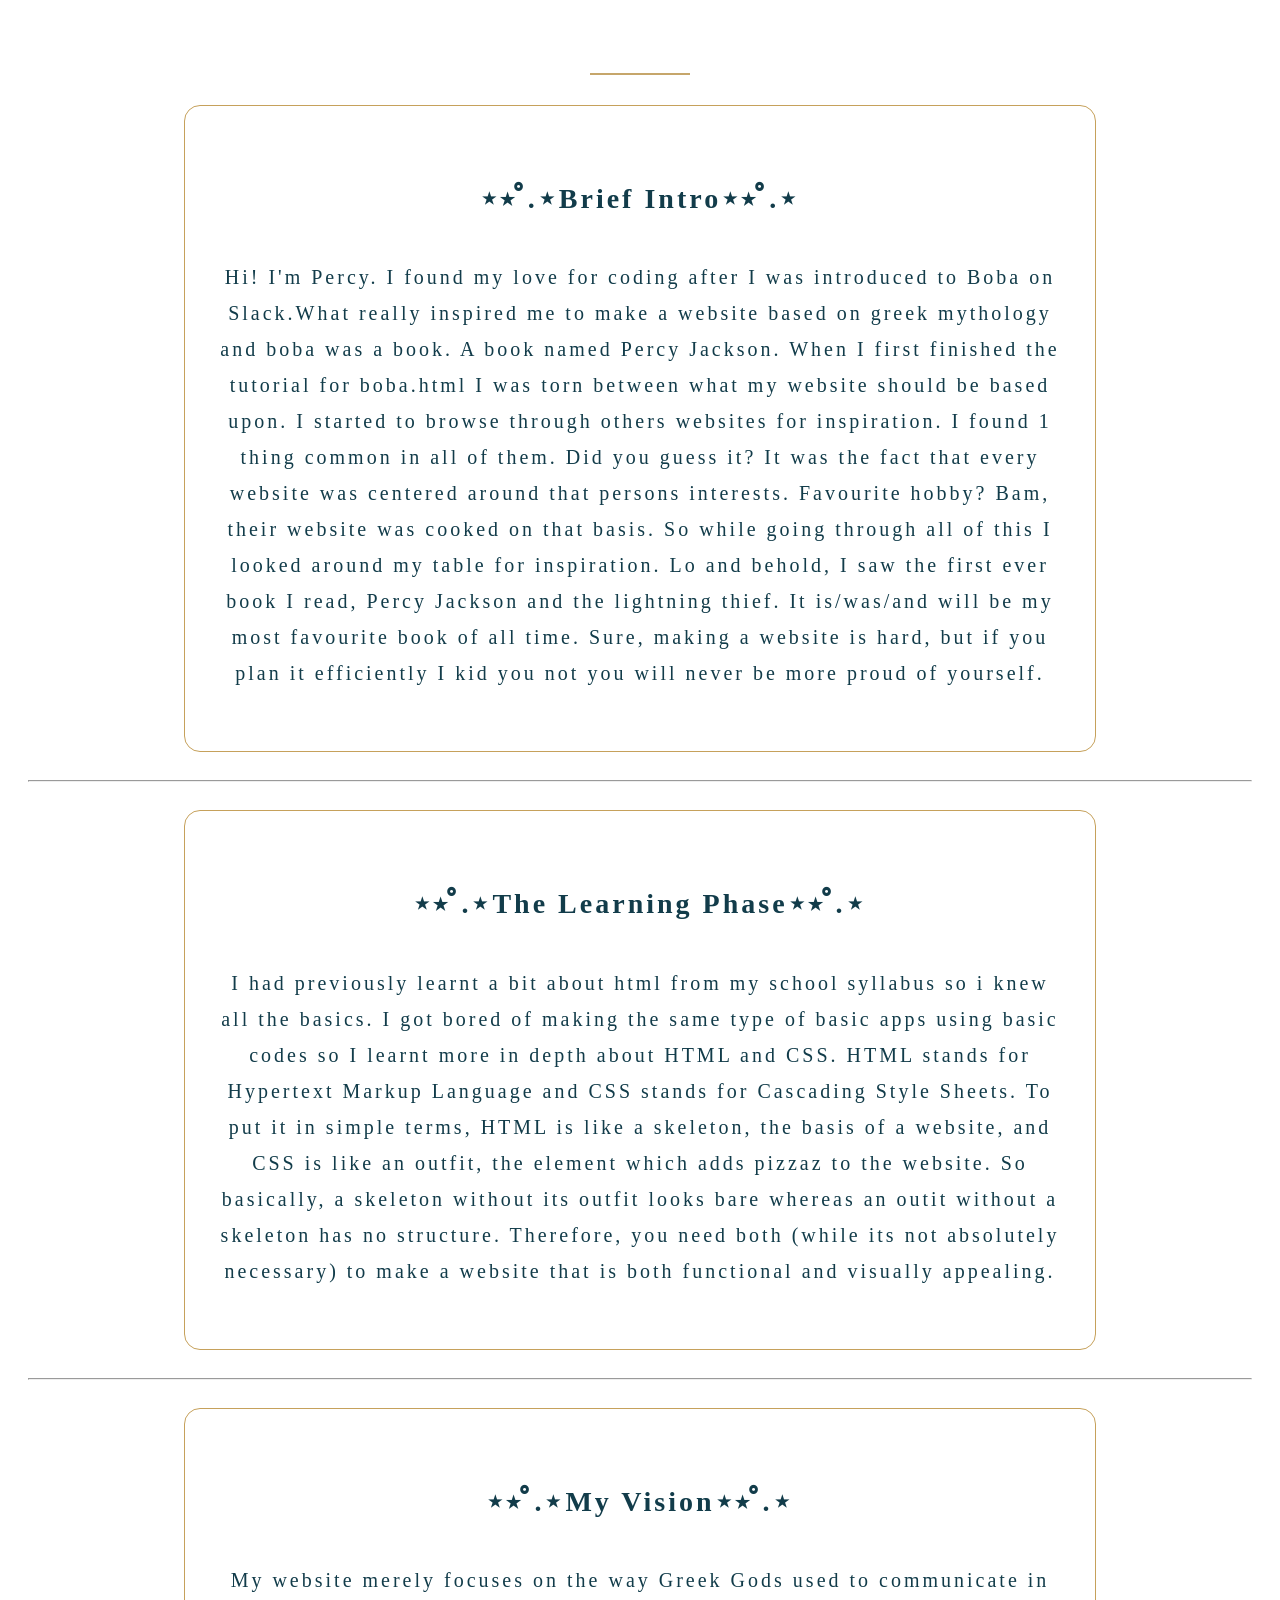
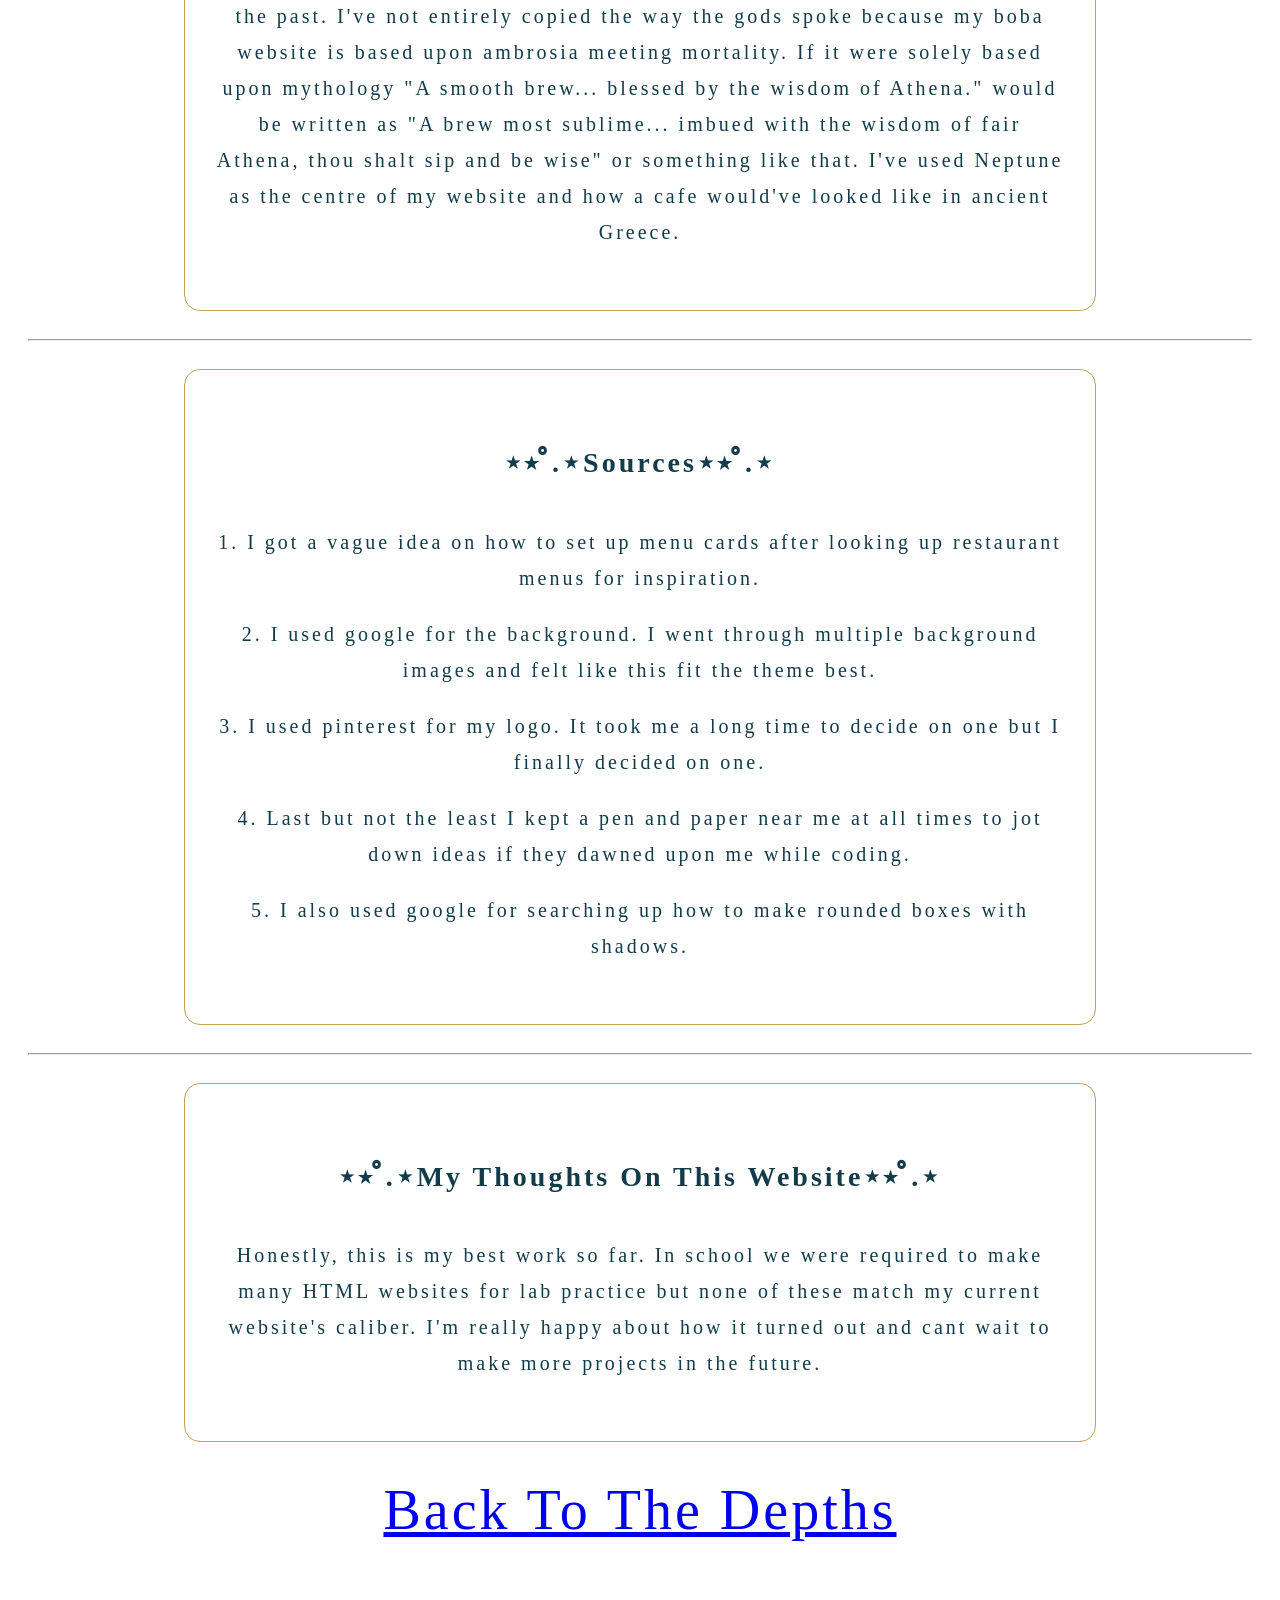
<file: what inspired me.html>
<!DOCTYPE html>
<html> 
    <head>
        <title>Neptune's Noir | Inspiration For The Making Of This Cafe</title>
        <link rel="stylesheet" href="styling.css"/>
    </head>
<body>
    <hr class="inspiration-divider">
    <div class="inspiration">
    <h3>⋆⭒ ̊.⋆Brief Intro⋆⭒ ̊.⋆</h3>
    <p>
        Hi! I'm Percy. I found my love for coding after I was introduced to Boba on Slack.What really inspired me to make a website based on greek mythology and boba was a book. 
    A book named Percy Jackson. When I first finished the tutorial for boba.html I was torn between what my website should be based upon. I started to browse through others websites
    for inspiration. I found 1 thing common in all of them. Did you guess it? It was the fact that every website was centered around that persons interests. Favourite hobby? Bam, their 
    website was cooked on that basis. So while going through all of this I looked around my table for inspiration. Lo and behold, I saw the first ever book I read, Percy Jackson and the lightning
    thief. It is/was/and will be my most favourite book of all time. Sure, making a website is hard, but if you plan it efficiently I kid you not you will never be more proud of yourself.
</p>
</div>
<hr class="inspration-divider">
    <div class="inspiration">
<h3>⋆⭒ ̊.⋆The Learning Phase⋆⭒ ̊.⋆</h3>
  <p>
I had previously learnt a bit about html from my school syllabus so i knew all the basics. I got bored of making the same type of basic apps using basic codes so I learnt more 
in depth about HTML and CSS. HTML stands for Hypertext Markup Language and CSS stands for Cascading Style Sheets. To put it in simple terms, HTML is like a skeleton, the basis 
of a website, and CSS is like an outfit, the element which adds pizzaz to the website. So basically, a skeleton without its outfit looks bare whereas an outit without a skeleton
has no structure. Therefore, you need both (while its not absolutely necessary) to make a website that is both functional and visually appealing.
    </p>
    </div>
    <hr class="inspration-divider">
    <div class="inspiration">
<h3>⋆⭒ ̊.⋆My Vision⋆⭒ ̊.⋆</h3>
<p>
    My website merely focuses on the way Greek Gods used to communicate in the past. I've not entirely copied the way the gods spoke because my boba website is based upon ambrosia
    meeting mortality. If it were solely based upon mythology "A smooth brew... blessed by the wisdom of Athena." would be written as "A brew most sublime... imbued with the
    wisdom of fair Athena, thou shalt sip and be wise" or something like that. I've used Neptune as the centre of my website and how a cafe would've looked like in ancient Greece.
</p>
</div>
<hr class="inspration-divider">
    <div class="inspiration">
<h3>⋆⭒ ̊.⋆Sources⋆⭒ ̊.⋆</h3>
<p> 1. I got a vague idea on how to set up menu cards after looking up restaurant menus for inspiration.</p>
<p> 2. I used google for the background. I went through multiple background images and felt like this fit the theme best.</p>  
<p> 3. I used pinterest for my logo. It took me a long time to decide on one but I finally decided on one.</p>    
<p> 4. Last but not the least I kept a pen and paper near me at all times to jot down ideas if they dawned upon me while coding.</p>    
<p> 5. I also used google for searching up how to make rounded boxes with shadows.</p>
</div>
<hr class="inspration-divider">
    <div class="inspiration">
<h3>⋆⭒ ̊.⋆My Thoughts On This Website⋆⭒ ̊.⋆</h3>
<p>
    Honestly, this is my best work so far. In school we were required to make many HTML websites for lab practice but none of these 
    match my current website's caliber. I'm really happy about how it turned out and cant wait to make more projects in the future.
</p>
</div>

    <a href="index.html">Back To The Depths</a>
</body>
</html>
</file>
<file: styling.css>
img {
    width: 170px;
    border-radius: 50%;
    border: 2px solid #D0A85C;
    box-shadow: 0 8px 25px rgba(12, 67, 75, 0.2);
}
body {
    text-align: center;
    font-family:'Times New Roman', Times, serif;
    font-size: 56px;
    letter-spacing: 3px;
    color: #123C4A;
    margin-top: 28px;
    margin-bottom: 24px;
    text-shadow: 1px 2px 0px rgba(255, 255, 255, 0.5);
background-image: url(https://static.vecteezy.com/system/resources/thumbnails/021/949/566/small/mint-abstract-watercolor-texture-background-vector.jpg);
background-size: cover;
background-attachment: fixed;
line-height: 1.6;
padding: 35px 20px;
}
.first-poem {
    max-width: 680px;
    margin: 25px auto 18px;
    font-family: 'Lucida Sans', 'Lucida Sans Regular', 'Lucida Grande', 'Lucida Sans Unicode', Geneva, Verdana, sans-serif;
    font-size: 19px;
    font-style: italic;
    line-height: 1.8;
    color: #234C58;
}
.divider {
    color: #B49A68;
    font-size: 15px;
    letter-spacing: 5px;
    margin: 25px auto;
}
.second-poem {
    
    margin-top: 26px;
    font-size: 19px;
    letter-spacing: 4px;
    text-transform: uppercase;
    color: #987642;
}
h3 {
    margin-bottom: 12px;

}
.drink-description {
    font-size: 20px;
    line-height: 1.5;
    margin-top:0;
    margin-bottom: 40px;

}
.menu-card {
    background-color:rgba(235, 250, 248, 0.55);
    border: 1px solid #c6a66b;
    border-radius: 12px;
    padding: 20px;
    margin: 25px auto;
    max-width: 500px;
    box-shadow: 0 4px 12px rgba(0, 40, 45, 0.12);
    transition: transform 0.3s ease, box-shadow 0.3s ease;
    backdrop-filter: blur(4px);
}

.menu-card:hover {
    transform: translateY(-6px);
    box-shadow: 0 10px rgba(0, 40, 45, 0.2);
}
.menu-container {
    display: grid;
    grid-template-columns: repeat(2, 1fr);
    gap: 20px;
    max-width: 1100px;
    margin: 0 auto;
}
.menu-card h3 {
    color: #155e63;
    font-size: 24px;
    margin-bottom: 12px;
    transition: color 0.3s ease;

}

.menu-card:hover h3 {
    color:#b08d45;
}
.menu-divider {
    width: 100px;
    border: none;
    border-top: 2px solid #c6a66b;
    margin: 10px auto 30px;
}
.inspiration {
    padding: 40px 30px;
    margin: 24px auto;
    max-width: 1200px;
    border-radius: 16px;
    border: 1px solid #c6a15b;
    font-size: 20px;
    line-height: 1.8;
    max-width: 850px;
}
.inspiration:hover h3 {
    color:#b08d45;
}
.inspiration-divider {
    width: 100px;
    border: none;
    border-top: 2px solid #c6a66b;
    margin: 10px auto 30px;
}
.inspiration h3 {
    font-size: 28px;
    letter-spacing: 3px;
    margin-bottom:35px;
}
</file>
